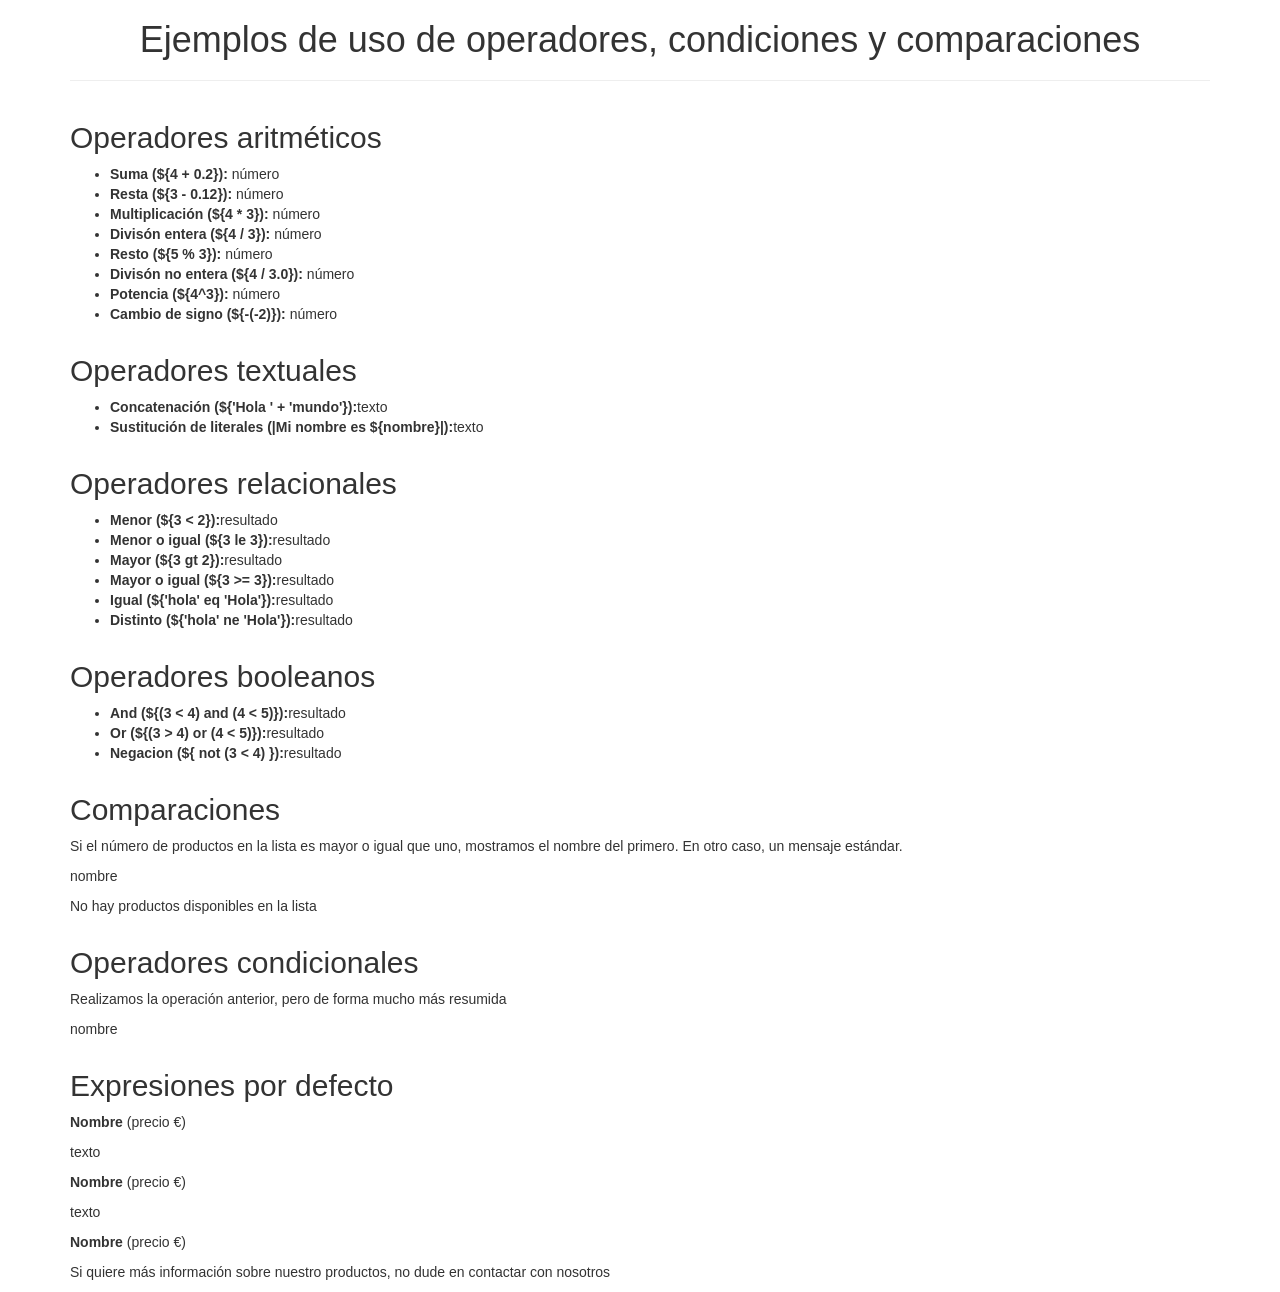
<file: E01BOperacionesYCondiciones/src/main/resources/templates/index.html>
<!DOCTYPE html>
<html lang="es" xmlns:th="http://www.thymeleaf.org">
<head>
<meta charset="utf-8">
<meta http-equiv="X-UA-Compatible" content="IE=edge">
<meta name="viewport" content="width=device-width, initial-scale=1">
<!-- The above 3 meta tags *must* come first in the head; any other head content must come *after* these tags -->
<title>Bootstrap 101 Template</title>

<!-- Bootstrap -->

<!-- Para la parte de css, javascript, jquery en el proyecto lo haréis como se ha visto en clase con Rafa.
En algunos de los ejemplos míos aparece algo que no veremos este año, llamado webjars, no le echés cuenta.-->

<link
	href="https://maxcdn.bootstrapcdn.com/bootstrap/3.3.7/css/bootstrap.min.css"
	th:href="@{/webjars/bootstrap/css/bootstrap.min.css}" rel="stylesheet">
    
</head>
<body>
	<div class="container">
		<div class="row">
			<div class="col-md-12">
				<h1 class="text-center">Ejemplos de uso de operadores,
					condiciones y comparaciones</h1>
				<hr />
			</div>
		</div>
		<div class="row">
			<div class="col-md-12">
				
<!-- La mayoría de los operadores en Th funcionan igual que en Java o cualquier otro lenguaje -->

				<h2>Operadores aritméticos</h2>
				<ul>
					<li><strong>Suma (${4 + 0.2}):</strong> <span
						th:text="${4 + 0.2}">número</span></li>
					<li><strong>Resta (${3 - 0.12}):</strong> <span
						th:text="${3 - 0.12}">número</span></li>
					<li><strong>Multiplicación (${4 * 3}):</strong> <span
						th:text="${4 * 3}">número</span></li>
					<li><strong>Divisón entera (${4 / 3}):</strong> <span
						th:text="${4 / 3}">número</span></li>
					<li><strong>Resto (${5 % 3}):</strong> <span
						th:text="${5 % 3}">número</span></li>
					<li><strong>Divisón no entera (${4 / 3.0}):</strong> <span
						th:text="${4 / 3.0}">número</span></li>
					<li><strong>Potencia (${4^3}):</strong> <span th:text="${4^3}">número</span></li>
					<li><strong>Cambio de signo (${-(-2)}):</strong> <span
						th:text="${-(-2)}">número</span></li>
				</ul>
			</div>
		</div>
		<div class="row">
			<div class="col-md-12">
				<h2>Operadores textuales</h2>
				<ul>
					<li><strong>Concatenación (${'Hola ' + 'mundo'}):</strong><span
						th:text="${'Hola ' + 'mundo'}">texto</span></li>
					<li><strong>Sustitución de literales (|Mi nombre es
							${nombre}|):</strong><span th:text="|Mi nombre es ${nombre}|">texto</span></li>
				</ul>
			</div>
		</div>
		<div class="row">
			<div class="col-md-12">
				<h2>Operadores relacionales</h2>
				<ul>
					<li><strong>Menor (${3 < 2}):</strong><span th:text="${3<2}">resultado</span></li>
					<li><strong>Menor o igual (${3 le 3}):</strong><span
						th:text="${3 le 3}">resultado</span></li>
					<li><strong>Mayor (${3 gt 2}):</strong><span
						th:text="${3 gt 2}">resultado</span></li>
					<li><strong>Mayor o igual (${3 >= 3}):</strong><span
						th:text="${3 >= 3}">resultado</span></li>
					<li><strong>Igual (${'hola' eq 'Hola'}):</strong><span
						th:text="${'hola' eq 'Hola'}">resultado</span></li>
					<li><strong>Distinto (${'hola' ne 'Hola'}):</strong><span
						th:text="${'hola' ne 'Hola'}">resultado</span></li>
				</ul>
			</div>
		</div>
		<div class="row">
			<div class="col-md-12">
				<h2>Operadores booleanos</h2>
				<ul>
					<li><strong>And (${(3 < 4) and (4 < 5)}):</strong><span
						th:text="${(3 < 4) and (4 < 5)}">resultado</span></li>
					<li><strong>Or (${(3 > 4) or (4 < 5)}):</strong><span
						th:text="${(3 > 4) or (4 < 5)}">resultado</span></li>
					<li><strong>Negacion (${ not (3 < 4) }):</strong><span
						th:text="${not (3 < 4) }">resultado</span></li>
				</ul>
			</div>
		</div>
		<div class="row">
			<div class="col-md-12">
				<h2>Comparaciones</h2>
				<p>Si el número de productos en la lista es mayor o igual que
					uno, mostramos el nombre del primero. En otro caso, un mensaje
					estándar.</p>
	
<!-- Condicional: La estructura es parecida Java, para la negación se usa not y en este caso, 
pasamos la lista (este nombre debe ser el que hemos dado a la lista en el addAttribute 
del controller) al método isEmpty, 
si no está vacía, entra dentro del if y hacemos todo lo que haya dentro del div en el 
que está el if. 
Se puede usar también el operador (este no lo hemos visto en java, unless). 
Ojo, si te fijas en la condición del unless es la misma que la del if
aunque sea para "en otro caso", es decir, cuando la lista esté vacía-->

				<div th:if="${not #lists.isEmpty(lista)}">
					<p th:text="|Nombre del producto: ${lista[0].nombre}|">nombre</p>
				</div>
				<div th:unless="${not #lists.isEmpty(lista)}">
					<p>No hay productos disponibles en la lista</p>
				</div>
			</div>
		</div>
		

		<div class="row">
			<div class="col-md-12">
				<h2>Operadores condicionales</h2>
				<p>Realizamos la operación anterior, pero de forma mucho más resumida</p>
<!-- Usando el operador Elvis "?" Apartado 4.12 tutorial 1 de th-->
				<p th:text="${not #lists.isEmpty(lista)} ? |Nombre del producto: ${lista[0].nombre}| : 'No hay productos disponibles en la lista'">nombre</p>
			</div>
		</div>
		<div class="row">
			<div class="col-md-12">
				<h2>Expresiones por defecto</h2>
				<div th:object="${producto}">
					<p><strong th:text="*{nombre}">Nombre</strong> (<span th:text="*{precio}">precio</span> €)</p>
					<p th:text="*{descripcion}?: 'Si quiere más información sobre nuestro productos, no dude en contactar con nosotros'">texto</p>
				</div>
				<div th:object="${producto2}">
					<p><strong th:text="*{nombre}">Nombre</strong> (<span th:text="*{precio}">precio</span> €)</p>
					<p th:text="*{descripcion}?: 'Si quiere más información sobre nuestro productos, no dude en contactar con nosotros'">texto</p>
				</div>
				<div th:object="${producto2}">
					<p><strong th:text="*{nombre}">Nombre</strong> (<span th:text="*{precio}">precio</span> €)</p>
					<p th:text="*{descripcion}?: _">Si quiere más información sobre nuestro productos, no dude en contactar con nosotros</p>
				</div>
			</div>
		</div>
	</div>

	<!-- jQuery (necessary for Bootstrap's JavaScript plugins) -->
	<script src="https://code.jquery.com/jquery-3.3.1.min.js"
		th:src="@{/webjars/jquery/jquery.min.js}"></script>
	<!-- Include all compiled plugins (below), or include individual files as needed -->
	<script
		src="https://maxcdn.bootstrapcdn.com/bootstrap/3.3.7/js/bootstrap.min.js"
		th:src="@{/webjars/bootstrap/js/bootstrap.min.js}"></script>
</body>
</html>
</file>
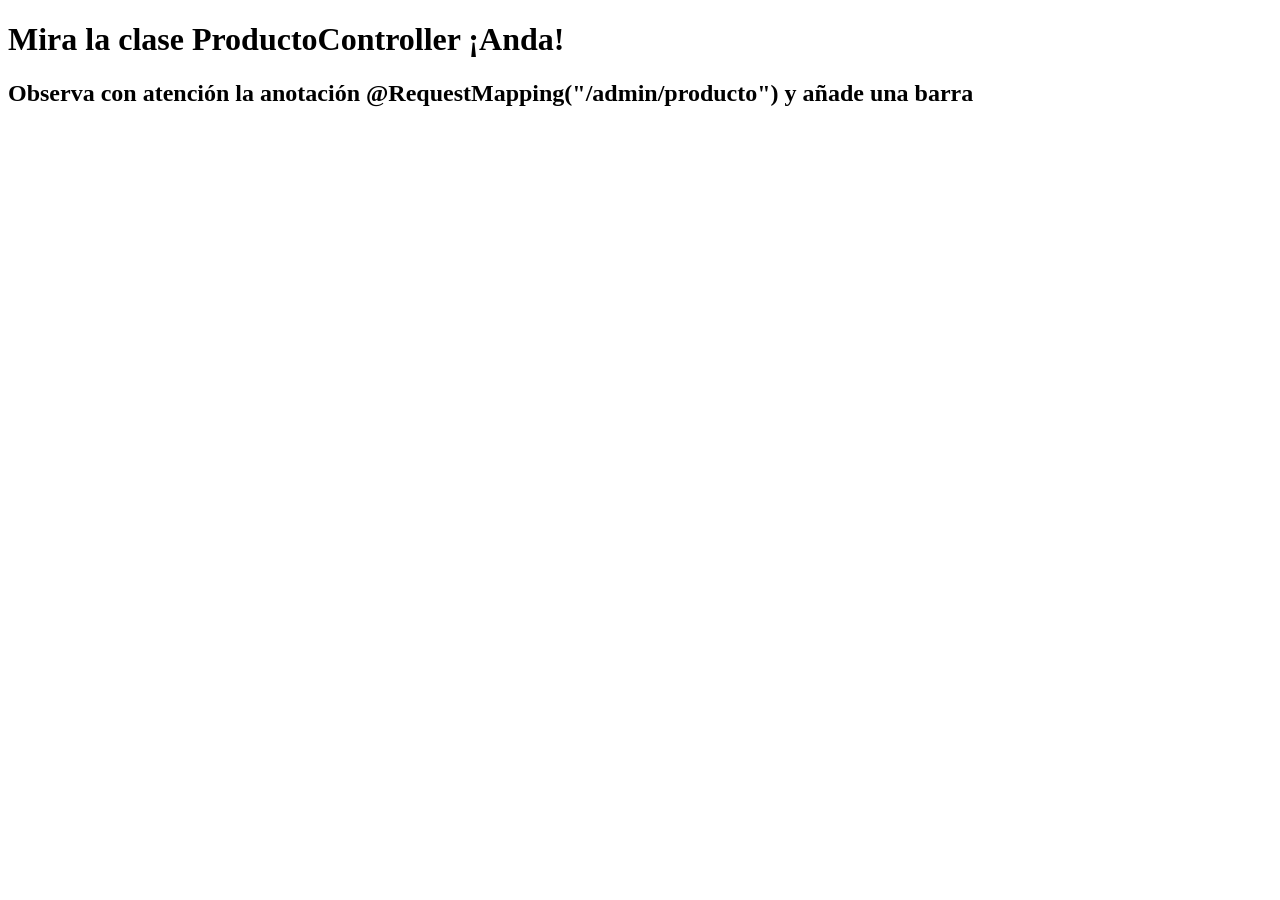
<file: 04EThListadosBasicos/04EThListadosBasicos/src/main/resources/templates/index.html>
<!DOCTYPE html>
<html>
<head>
<meta charset="UTF-8">
<title>Insert title here</title>
</head>
<body>
	<h1>Mira la clase ProductoController ¡Anda!</h1>
	<h2>Observa con atención la anotación @RequestMapping("/admin/producto") y añade una barra</h2>
</body>
</html>
</file>
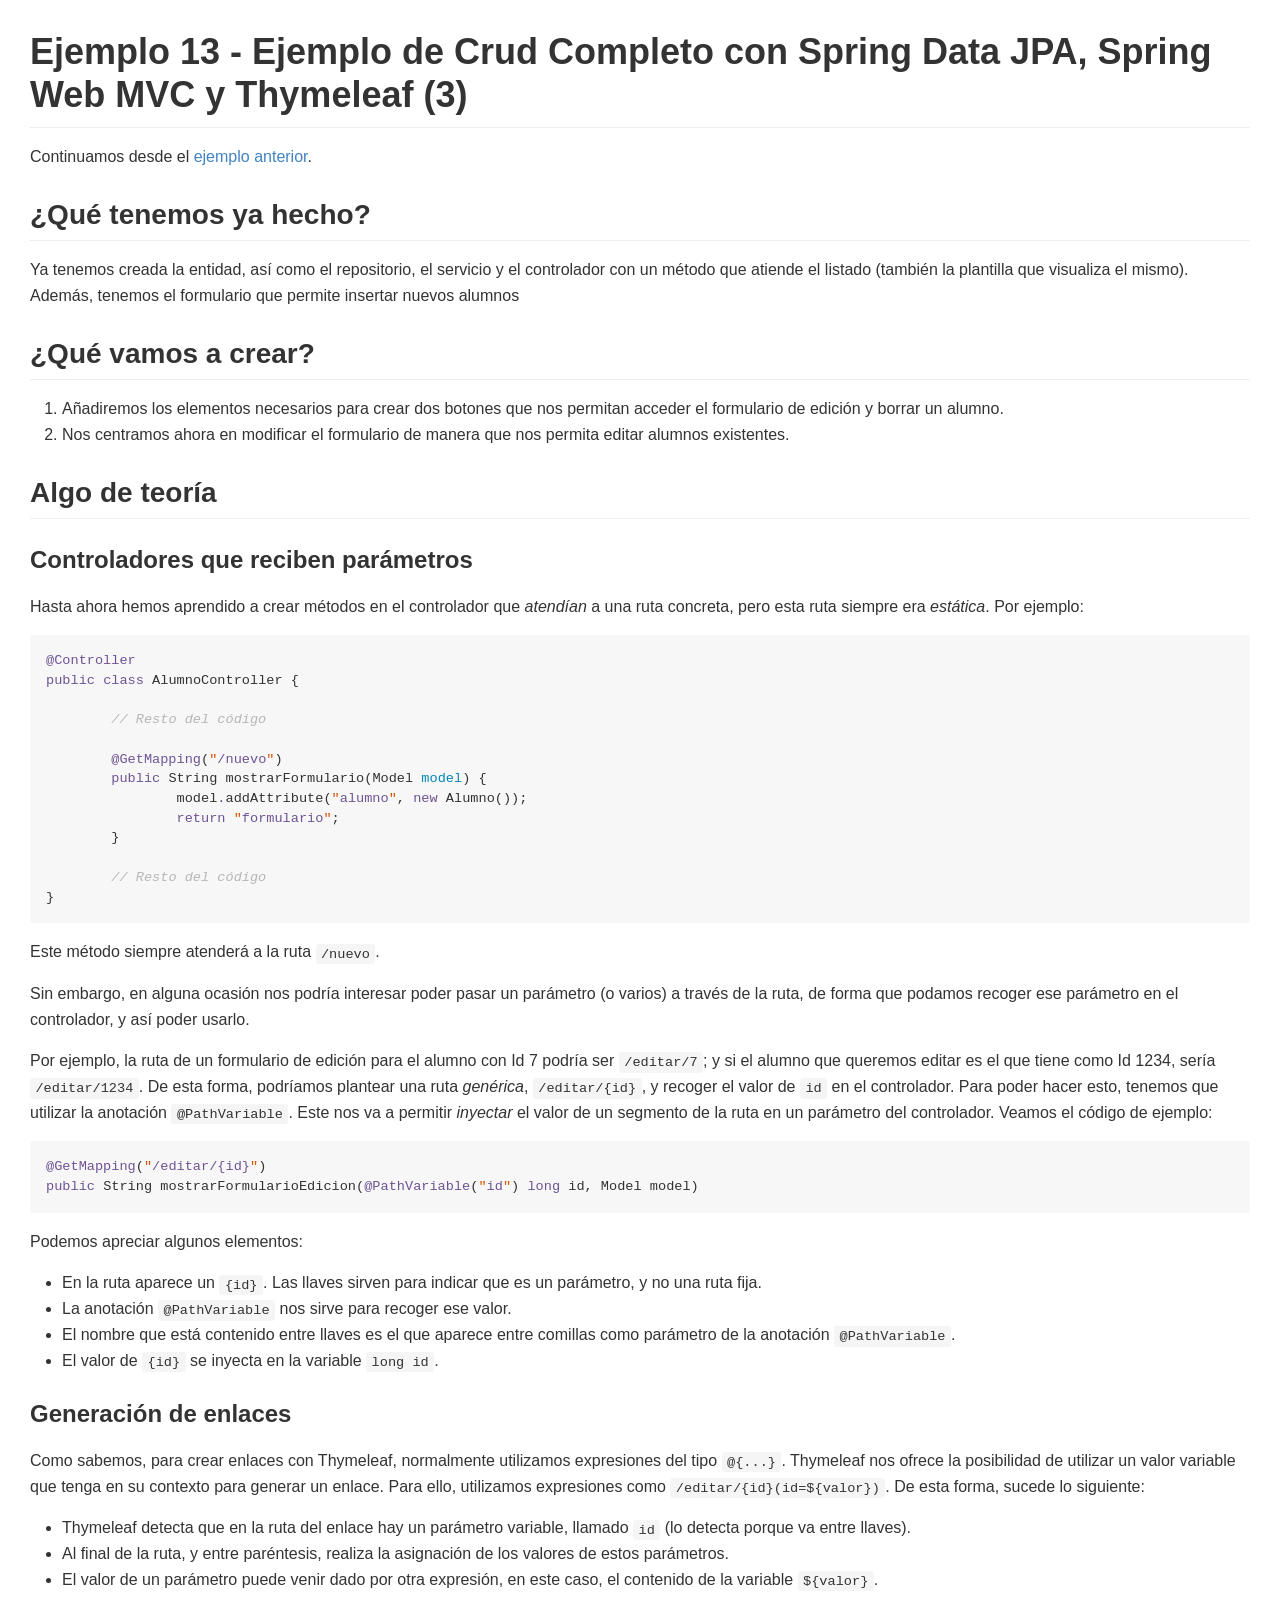
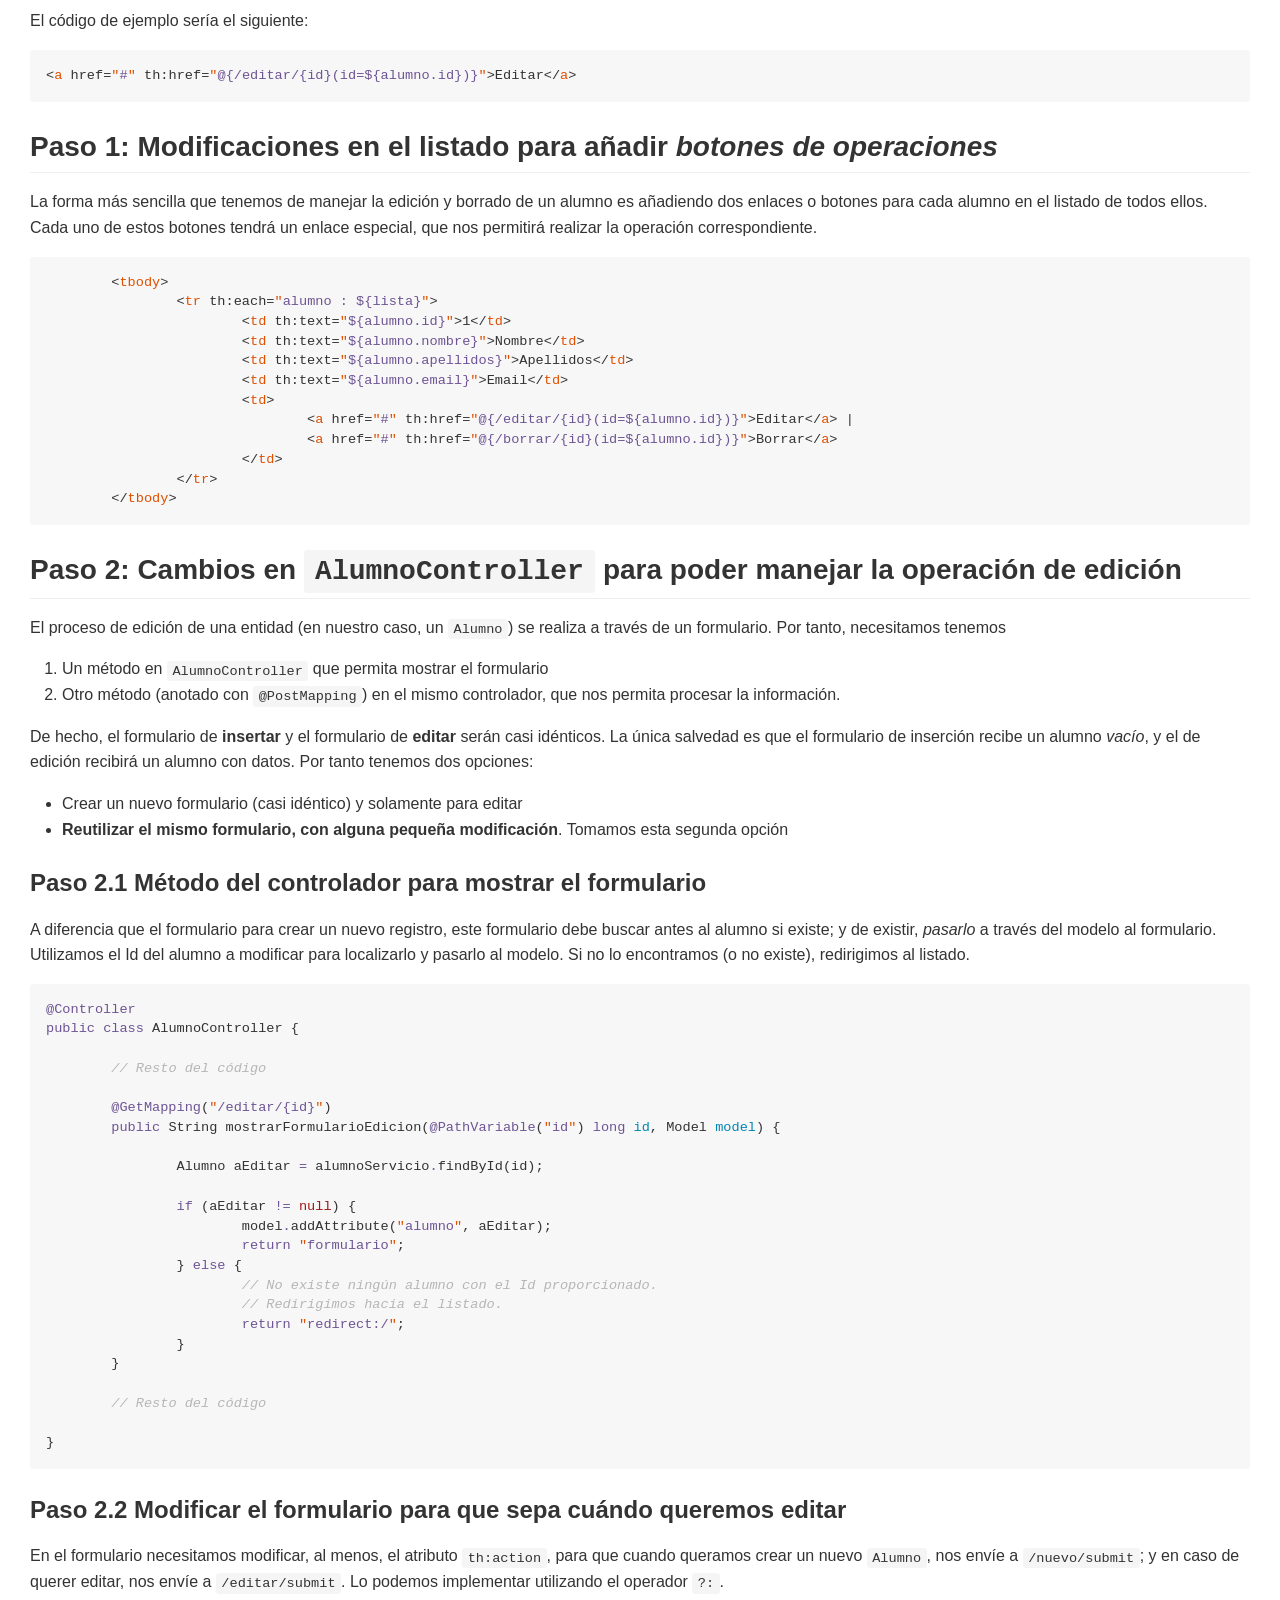
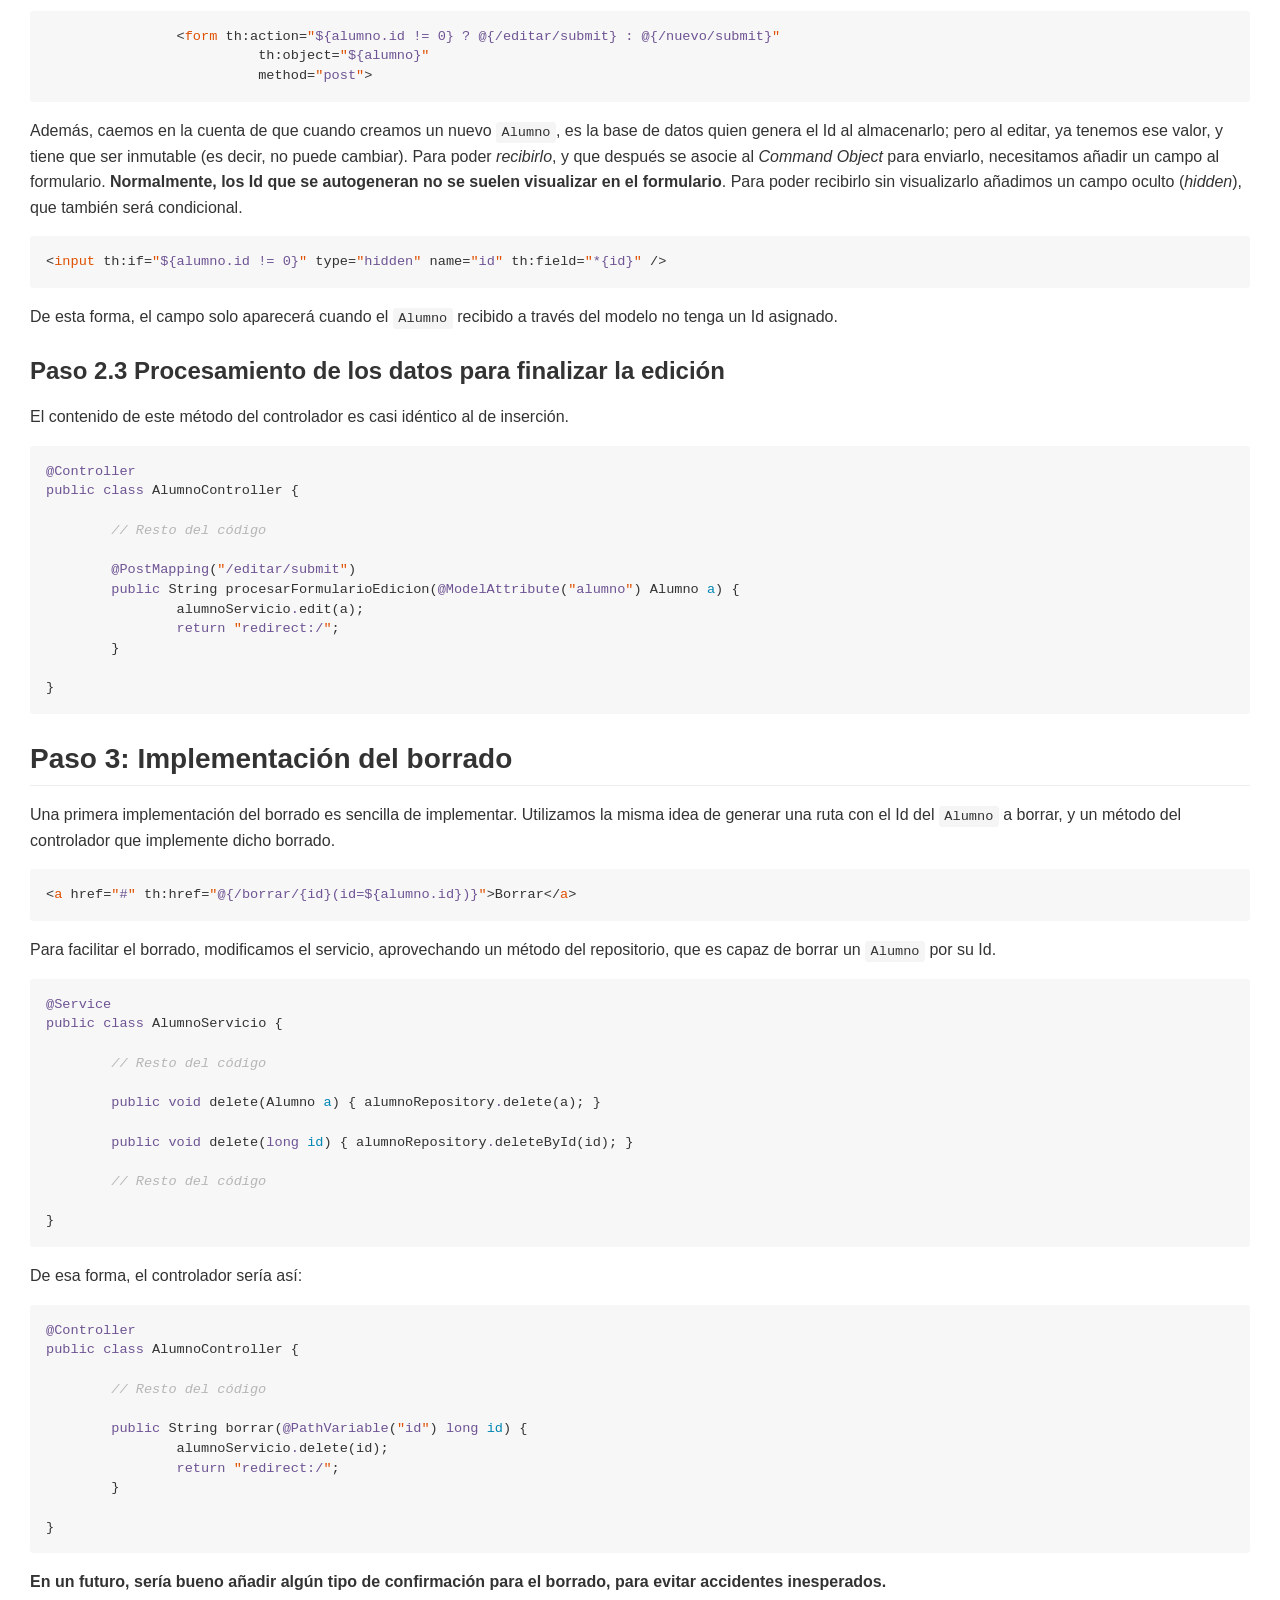
<file: E07PrimerCRUDCompleto/E07PrimerCRUDCompleto/.README.md.html>
<!DOCTYPE html PUBLIC "-//W3C//DTD HTML 4.01 Strict//EN" "http://www.w3.org/TR/html4/strict.dtd">
<html>
<head>
<meta http-equiv="Content-Type" content="text/html; charset=UTF-8">
<title>/home/luismi/Documentos/repos/bbdd-2019/13_CrudCompletoUnaEntidad3/.README.md.html</title>


<style type="text/css">
body {
	color: #333;
	font: 13px/1.4 "Helvetica Neue", Helvetica, "Segoe UI", Arial, freesans, sans-serif;
	padding: 0;
	margin: 0;
}

a {
	background: transparent;
	color: #4183c4;
	text-decoration: none;
}

a:active,
a:hover {
	outline: 0 none;
	text-decoration: underline;
}

abbr[title] {
	border-bottom: 1px dotted;
}

b,
strong {
	font-weight: bold;
}

dfn {
	font-style: italic;
}
h1 {
	font-size: 2em;
	margin: 0.67em 0;
}
mark {
	background: #ff0;
	color: #000;
}
small {
	font-size: 80%;
}
sub, sup {
	font-size: 75%;
	line-height: 0;
	position: relative;
	vertical-align: baseline;
}
sup {
	top: -0.5em;
}
sub {
	bottom: -0.25em;
}
img {
	border: 0 none;
}
svg:not(:root) {
	overflow: hidden;
}
figure {
	margin: 1em 40px;
}
hr {
	box-sizing: content-box;
	height: 0;
}

code,
kbd,
pre,
samp {
	font-family: monospace,monospace;
	font-size: 1em;
}

pre {
	overflow: auto;
	font: 12px Consolas,"Liberation Mono",Menlo,Courier,monospace;
	margin-bottom: 0;
	margin-top: 0;
}

.markdown-body {
	padding: 30px;
	font-size: 16px;
	line-height: 1.6;
	word-wrap: break-word;
}

.markdown-body>*:first-child {
	margin-top: 0 !important;
}

.markdown-body>*:last-child {
	margin-bottom: 0 !important;
}

.markdown-body .absent {
	color: #c00;
}

.markdown-body .anchor {
	position: absolute;
	top: 0;
	bottom: 0;
	left: 0;
	display: block;
	padding-right: 6px;
	padding-left: 30px;
	margin-left: -30px;
}

.markdown-body .anchor:focus {
	outline: none;
}

.markdown-body h1,
.markdown-body h2,
.markdown-body h3,
.markdown-body h4,
.markdown-body h5,
.markdown-body h6 {
	position: relative;
	margin-top: 1em;
	margin-bottom: 16px;
	font-weight: bold;
	line-height: 1.4;
}

.markdown-body h1 .octicon-link,
.markdown-body h2 .octicon-link,
.markdown-body h3 .octicon-link,
.markdown-body h4 .octicon-link,
.markdown-body h5 .octicon-link,
.markdown-body h6 .octicon-link {
	display: none;
	color: #000;
	vertical-align: middle;
}

.markdown-body h1:hover .anchor,
.markdown-body h2:hover .anchor,
.markdown-body h3:hover .anchor,
.markdown-body h4:hover .anchor,
.markdown-body h5:hover .anchor,
.markdown-body h6:hover .anchor {
	padding-left: 8px;
	margin-left: -30px;
	line-height: 1;
	text-decoration: none;
}

.markdown-body h1:hover .anchor .octicon-link,
.markdown-body h2:hover .anchor .octicon-link,
.markdown-body h3:hover .anchor .octicon-link,
.markdown-body h4:hover .anchor .octicon-link,
.markdown-body h5:hover .anchor .octicon-link,
.markdown-body h6:hover .anchor .octicon-link {
	display: inline-block;
}

.markdown-body h1 tt,
.markdown-body h1 code,
.markdown-body h2 tt,
.markdown-body h2 code,
.markdown-body h3 tt,
.markdown-body h3 code,
.markdown-body h4 tt,
.markdown-body h4 code,
.markdown-body h5 tt,
.markdown-body h5 code,
.markdown-body h6 tt,
.markdown-body h6 code {
	font-size: inherit;
}

.markdown-body h1 {
	padding-bottom: 0.3em;
	font-size: 2.25em;
	line-height: 1.2;
	border-bottom: 1px solid #eee;
}

.markdown-body h2 {
	padding-bottom: 0.3em;
	font-size: 1.75em;
	line-height: 1.225;
	border-bottom: 1px solid #eee;
}

.markdown-body h3 {
	font-size: 1.5em;
	line-height: 1.43;
}

.markdown-body h4 {
	font-size: 1.25em;
}

.markdown-body h5 {
	font-size: 1em;
}

.markdown-body h6 {
	font-size: 1em;
	color: #777;
}

.markdown-body p,.markdown-body blockquote,
.markdown-body ul,.markdown-body ol,
.markdown-body dl,.markdown-body table,
.markdown-body pre {
	margin-top: 0;
	margin-bottom: 16px;
}

.markdown-body hr {
	height: 4px;
	padding: 0;
	margin: 16px 0;
	background-color: #e7e7e7;
	border: 0 none;
}

.markdown-body ul,
.markdown-body ol {
	padding-left: 2em;
}

.markdown-body ul.no-list,
.markdown-body ol.no-list {
	padding: 0;
	list-style-type: none;
}

.markdown-body ul ul,
.markdown-body ul ol,
.markdown-body ol ol,
.markdown-body ol ul {
	margin-top: 0;
	margin-bottom: 0;
}

.markdown-body li>p {
	margin-top: 16px;
}

.markdown-body dl {
	padding: 0;
}

.markdown-body dl dt {
	padding: 0;
	margin-top: 16px;
	font-size: 1em;
	font-style: italic;
	font-weight: bold;
}

.markdown-body dl dd {
	padding: 0 16px;
	margin-bottom: 16px;
}

.markdown-body blockquote {
	padding: 0 15px;
	color: #777;
	border-left: 4px solid #ddd;
}

.markdown-body blockquote>:first-child {
	margin-top: 0;
}

.markdown-body blockquote>:last-child {
	margin-bottom: 0;
}

.markdown-body table {
	display: block;
	width: 100%;
	overflow: auto;
	word-break: normal;
	word-break: keep-all;
}

.markdown-body table th {
	font-weight: bold;
}

.markdown-body table th,
.markdown-body table td {
	padding: 6px 13px;
	border: 1px solid #ddd;
}

.markdown-body table tr {
	background-color: #fff;
	border-top: 1px solid #ccc;
}

.markdown-body table tr:nth-child(2n) {
	background-color: #f8f8f8;
}

.markdown-body img {
	max-width: 100%;
	-moz-box-sizing: border-box;
	box-sizing: border-box;
}

.markdown-body span.frame {
	display: block;
	overflow: hidden;
}

.markdown-body span.frame>span {
	display: block;
	float: left;
	width: auto;
	padding: 7px;
	margin: 13px 0 0;
	overflow: hidden;
	border: 1px solid #ddd;
}

.markdown-body span.frame span img {
	display: block;
	float: left;
}

.markdown-body span.frame span span {
	display: block;
	padding: 5px 0 0;
	clear: both;
	color: #333;
}

.markdown-body span.align-center {
	display: block;
	overflow: hidden;
	clear: both;
}

.markdown-body span.align-center>span {
	display: block;
	margin: 13px auto 0;
	overflow: hidden;
	text-align: center;
}

.markdown-body span.align-center span img {
	margin: 0 auto;
	text-align: center;
}

.markdown-body span.align-right {
	display: block;
	overflow: hidden;
	clear: both;
}

.markdown-body span.align-right>span {
	display: block;
	margin: 13px 0 0;
	overflow: hidden;
	text-align: right;
}

.markdown-body span.align-right span img {
	margin: 0;
	text-align: right;
}

.markdown-body span.float-left {
	display: block;
	float: left;
	margin-right: 13px;
	overflow: hidden;
}

.markdown-body span.float-left span {
	margin: 13px 0 0;
}

.markdown-body span.float-right {
	display: block;
	float: right;
	margin-left: 13px;
	overflow: hidden;
}

.markdown-body span.float-right>span {
	display: block;
	margin: 13px auto 0;
	overflow: hidden;
	text-align: right;
}

.markdown-body code,.markdown-body tt {
	padding: 0;
	padding-top: 0.2em;
	padding-bottom: 0.2em;
	margin: 0;
	font-size: 85%;
	background-color: rgba(0,0,0,0.04);
	border-radius: 3px;
}

.markdown-body code:before,
.markdown-body code:after,
.markdown-body tt:before,
.markdown-body tt:after {
	letter-spacing: -0.2em;
	content: "\00a0";
}

.markdown-body code br,
.markdown-body tt br {
	display: none;
}

.markdown-body del code {
	text-decoration: inherit;
}

.markdown-body pre>code {
	padding: 0;
	margin: 0;
	font-size: 100%;
	word-break: normal;
	white-space: pre;
	background: transparent;
	border: 0;
}

.markdown-body .highlight {
	margin-bottom: 16px;
}

.markdown-body .highlight pre,
.markdown-body pre {
	padding: 16px;
	overflow: auto;
	font-size: 85%;
	line-height: 1.45;
	background-color: #f7f7f7;
	border-radius: 3px;
}

.markdown-body .highlight pre {
	margin-bottom: 0;
	word-break: normal;
}

.markdown-body pre {
	word-wrap: normal;
}

.markdown-body pre code,
.markdown-body pre tt {
	display: inline;
	max-width: initial;
	padding: 0;
	margin: 0;
	overflow: initial;
	line-height: inherit;
	word-wrap: normal;
	background-color: transparent;
	border: 0;
}

.markdown-body pre code:before,
.markdown-body pre code:after,
.markdown-body pre tt:before,
.markdown-body pre tt:after {
	content: normal;
}

.highlight .pl-coc,
.highlight .pl-entl,
.highlight .pl-entm,
.highlight .pl-eoa,
.highlight .pl-mai .pl-sf,
.highlight .pl-mm,
.highlight .pl-pdv,
.highlight .pl-sc,
.highlight .pl-som,
.highlight .pl-sr,
.highlight .pl-v,
.highlight .pl-vpf {
	color: #0086b3;
}
.highlight .pl-eoac,
.highlight .pl-mdht,
.highlight .pl-mi1,
.highlight .pl-mri,
.highlight .pl-va,
.highlight .pl-vpu {
	color: #008080;
}
.highlight .pl-c,
.highlight .pl-pdc {
	color: #b4b7b4;
	font-style: italic;
}
.highlight .pl-k,
.highlight .pl-ko,
.highlight .pl-kolp,
.highlight .pl-mc,
.highlight .pl-mr,
.highlight .pl-ms,
.highlight .pl-s,
.highlight .pl-sok,
.highlight .pl-st {
	color: #6e5494;
}
.highlight .pl-ef,
.highlight .pl-enf,
.highlight .pl-enm,
.highlight .pl-entc,
.highlight .pl-eoi,
.highlight .pl-sf,
.highlight .pl-smc {
	color: #d12089;
}
.highlight .pl-ens,
.highlight .pl-eoai,
.highlight .pl-kos,
.highlight .pl-mh .pl-pdh,
.highlight .pl-mp,
.highlight .pl-pde,
.highlight .pl-stp {
	color: #458;
}
.highlight .pl-enti {
	color: #d12089;
	font-weight: bold;
}
.highlight .pl-cce,
.highlight .pl-enc,
.highlight .pl-kou,
.highlight .pl-mq {
	color: #f93;
}
.highlight .pl-mp1 .pl-sf {
	color: #458;
	font-weight: bold;
}
.highlight .pl-cos,
.highlight .pl-ent,
.highlight .pl-md,
.highlight .pl-mdhf,
.highlight .pl-ml,
.highlight .pl-pdc1,
.highlight .pl-pds,
.highlight .pl-s1,
.highlight .pl-scp,
.highlight .pl-sol {
	color: #df5000;
}
.highlight .pl-c1,
.highlight .pl-cn,
.highlight .pl-pse,
.highlight .pl-pse .pl-s2,
.highlight .pl-vi {
	color: #a31515;
}
.highlight .pl-mb,
.highlight .pl-pdb {
	color: #df5000;
	font-weight: bold;
}
.highlight .pl-mi,
.highlight .pl-pdi {
	color: #6e5494;
	font-style: italic;
}
.highlight .pl-ms1 {
	background-color: #f5f5f5;
}
.highlight .pl-mdh,
.highlight .pl-mdi {
	font-weight: bold;
}
.highlight .pl-mdr {
	color: #0086b3;
	font-weight: bold;
}
.highlight .pl-s2 {
	color: #333;
}
.highlight .pl-ii {
	background-color: #df5000;
	color: #fff;
}
.highlight .pl-ib {
	background-color: #f93;
}
.highlight .pl-id {
	background-color: #a31515;
	color: #fff;
}
.highlight .pl-iu {
	background-color: #b4b7b4;
}
.highlight .pl-mo {
	color: #969896;
}

</style>


<script type="text/javascript">

function getDocumentScrollTop() 
{
   var res = document.body.scrollTop || document.documentElement.scrollTop || window.pageYOffset || 0;
   // alert(res);
   return res;
}

function setDocumentScrollTop(ypos) 
{
	window.scrollTo(0, ypos);
}

</script>


</head>
<body class="markdown-body">
<h1> <a id="ejemplo-13---ejemplo-de-crud-completo-con-spring-data-jpa-spring-web-mvc-y-thymeleaf-3" class="anchor" href="#ejemplo-13---ejemplo-de-crud-completo-con-spring-data-jpa-spring-web-mvc-y-thymeleaf-3" aria-hidden="true"><span aria-hidden="true" class="octicon octicon-link"></span></a>Ejemplo 13 - Ejemplo de Crud Completo con Spring Data JPA, Spring Web MVC y Thymeleaf (3)</h1> 
<p>Continuamos desde el <a href="https://github.com/lmlopezmagana/bbdd-2019/tree/master/12_CrudCompletoUnaEntidad2">ejemplo anterior</a>.</p> 
<h2> <a id="qu&eacute;-tenemos-ya-hecho" class="anchor" href="#qu%C3%A9-tenemos-ya-hecho" aria-hidden="true"><span aria-hidden="true" class="octicon octicon-link"></span></a>&iquest;Qu&eacute; tenemos ya hecho?</h2> 
<p>Ya tenemos creada la entidad, as&iacute; como el repositorio, el servicio y el controlador con un m&eacute;todo que atiende el listado (tambi&eacute;n la plantilla que visualiza el mismo). Adem&aacute;s, tenemos el formulario que permite insertar nuevos alumnos</p> 
<h2> <a id="qu&eacute;-vamos-a-crear" class="anchor" href="#qu%C3%A9-vamos-a-crear" aria-hidden="true"><span aria-hidden="true" class="octicon octicon-link"></span></a>&iquest;Qu&eacute; vamos a crear?</h2> 
<ol> 
 <li>A&ntilde;adiremos los elementos necesarios para crear dos botones que nos permitan acceder el formulario de edici&oacute;n y borrar un alumno.</li> 
 <li>Nos centramos ahora en modificar el formulario de manera que nos permita editar alumnos existentes.</li> 
</ol> 
<h2> <a id="algo-de-teor&iacute;a" class="anchor" href="#algo-de-teor%C3%ADa" aria-hidden="true"><span aria-hidden="true" class="octicon octicon-link"></span></a>Algo de teor&iacute;a</h2> 
<h3> <a id="controladores-que-reciben-par&aacute;metros" class="anchor" href="#controladores-que-reciben-par%C3%A1metros" aria-hidden="true"><span aria-hidden="true" class="octicon octicon-link"></span></a>Controladores que reciben par&aacute;metros</h3> 
<p>Hasta ahora hemos aprendido a crear m&eacute;todos en el controlador que <em>atend&iacute;an</em> a una ruta concreta, pero esta ruta siempre era <em>est&aacute;tica</em>. Por ejemplo:</p> 
<div class="highlight highlight-source-java">
 <pre><span class="pl-k">@Controller</span>
<span class="pl-k">public</span> <span class="pl-k">class</span> <span class="pl-en">AlumnoController</span> {
	
	<span class="pl-c"><span class="pl-c">//</span> Resto del c&oacute;digo</span>
	
	<span class="pl-k">@GetMapping</span>(<span class="pl-s"><span class="pl-pds">&quot;</span>/nuevo<span class="pl-pds">&quot;</span></span>)
	<span class="pl-k">public</span> <span class="pl-smi">String</span> <span class="pl-en">mostrarFormulario</span>(<span class="pl-smi">Model</span> <span class="pl-v">model</span>) {
		model<span class="pl-k">.</span>addAttribute(<span class="pl-s"><span class="pl-pds">&quot;</span>alumno<span class="pl-pds">&quot;</span></span>, <span class="pl-k">new</span> <span class="pl-smi">Alumno</span>());
		<span class="pl-k">return</span> <span class="pl-s"><span class="pl-pds">&quot;</span>formulario<span class="pl-pds">&quot;</span></span>;
	}
	
	<span class="pl-c"><span class="pl-c">//</span> Resto del c&oacute;digo</span>
}
</pre>
</div> 
<p>Este m&eacute;todo siempre atender&aacute; a la ruta <code>/nuevo</code>.</p> 
<p>Sin embargo, en alguna ocasi&oacute;n nos podr&iacute;a interesar poder pasar un par&aacute;metro (o varios) a trav&eacute;s de la ruta, de forma que podamos recoger ese par&aacute;metro en el controlador, y as&iacute; poder usarlo.</p> 
<p>Por ejemplo, la ruta de un formulario de edici&oacute;n para el alumno con Id 7 podr&iacute;a ser <code>/editar/7</code>; y si el alumno que queremos editar es el que tiene como Id 1234, ser&iacute;a <code>/editar/1234</code>. De esta forma, podr&iacute;amos plantear una ruta <em>gen&eacute;rica</em>, <code>/editar/{id}</code>, y recoger el valor de <code>id</code> en el controlador. Para poder hacer esto, tenemos que utilizar la anotaci&oacute;n <code>@PathVariable</code>. Este nos va a permitir <em>inyectar</em> el valor de un segmento de la ruta en un par&aacute;metro del controlador. Veamos el c&oacute;digo de ejemplo:</p> 
<div class="highlight highlight-source-java">
 <pre><span class="pl-k">@GetMapping</span>(<span class="pl-s"><span class="pl-pds">&quot;</span>/editar/{id}<span class="pl-pds">&quot;</span></span>)
<span class="pl-k">public</span> <span class="pl-smi">String</span> mostrarFormularioEdicion(<span class="pl-k">@PathVariable</span>(<span class="pl-s"><span class="pl-pds">&quot;</span>id<span class="pl-pds">&quot;</span></span>) <span class="pl-k">long</span> id, <span class="pl-smi">Model</span> model)</pre>
</div> 
<p>Podemos apreciar algunos elementos:</p> 
<ul> 
 <li>En la ruta aparece un <code>{id}</code>. Las llaves sirven para indicar que es un par&aacute;metro, y no una ruta fija.</li> 
 <li>La anotaci&oacute;n <code>@PathVariable</code> nos sirve para recoger ese valor.</li> 
 <li>El nombre que est&aacute; contenido entre llaves es el que aparece entre comillas como par&aacute;metro de la anotaci&oacute;n <code>@PathVariable</code>.</li> 
 <li>El valor de <code>{id}</code> se inyecta en la variable <code>long id</code>.</li> 
</ul> 
<h3> <a id="generaci&oacute;n-de-enlaces" class="anchor" href="#generaci%C3%B3n-de-enlaces" aria-hidden="true"><span aria-hidden="true" class="octicon octicon-link"></span></a>Generaci&oacute;n de enlaces</h3> 
<p>Como sabemos, para crear enlaces con Thymeleaf, normalmente utilizamos expresiones del tipo <code>@{...}</code>. Thymeleaf nos ofrece la posibilidad de utilizar un valor variable que tenga en su contexto para generar un enlace. Para ello, utilizamos expresiones como <code>/editar/{id}(id=${valor})</code>. De esta forma, sucede lo siguiente:</p> 
<ul> 
 <li>Thymeleaf detecta que en la ruta del enlace hay un par&aacute;metro variable, llamado <code>id</code> (lo detecta porque va entre llaves).</li> 
 <li>Al final de la ruta, y entre par&eacute;ntesis, realiza la asignaci&oacute;n de los valores de estos par&aacute;metros.</li> 
 <li>El valor de un par&aacute;metro puede venir dado por otra expresi&oacute;n, en este caso, el contenido de la variable <code>${valor}</code>.</li> 
</ul> 
<p>El c&oacute;digo de ejemplo ser&iacute;a el siguiente:</p> 
<div class="highlight highlight-text-html-basic">
 <pre>&lt;<span class="pl-ent">a</span> <span class="pl-e">href</span>=<span class="pl-s"><span class="pl-pds">&quot;</span>#<span class="pl-pds">&quot;</span></span> <span class="pl-e">th:href</span>=<span class="pl-s"><span class="pl-pds">&quot;</span>@{/editar/{id}(id=${alumno.id})}<span class="pl-pds">&quot;</span></span>&gt;Editar&lt;/<span class="pl-ent">a</span>&gt;</pre>
</div> 
<h2> <a id="paso-1-modificaciones-en-el-listado-para-a&ntilde;adir-botones-de-operaciones" class="anchor" href="#paso-1-modificaciones-en-el-listado-para-a%C3%B1adir-botones-de-operaciones" aria-hidden="true"><span aria-hidden="true" class="octicon octicon-link"></span></a>Paso 1: Modificaciones en el listado para a&ntilde;adir <em>botones de operaciones</em> </h2> 
<p>La forma m&aacute;s sencilla que tenemos de manejar la edici&oacute;n y borrado de un alumno es a&ntilde;adiendo dos enlaces o botones para cada alumno en el listado de todos ellos. Cada uno de estos botones tendr&aacute; un enlace especial, que nos permitir&aacute; realizar la operaci&oacute;n correspondiente.</p> 
<div class="highlight highlight-text-html-basic">
 <pre>	&lt;<span class="pl-ent">tbody</span>&gt;
		&lt;<span class="pl-ent">tr</span> <span class="pl-e">th:each</span>=<span class="pl-s"><span class="pl-pds">&quot;</span>alumno : ${lista}<span class="pl-pds">&quot;</span></span>&gt;
			&lt;<span class="pl-ent">td</span> <span class="pl-e">th:text</span>=<span class="pl-s"><span class="pl-pds">&quot;</span>${alumno.id}<span class="pl-pds">&quot;</span></span>&gt;1&lt;/<span class="pl-ent">td</span>&gt;
			&lt;<span class="pl-ent">td</span> <span class="pl-e">th:text</span>=<span class="pl-s"><span class="pl-pds">&quot;</span>${alumno.nombre}<span class="pl-pds">&quot;</span></span>&gt;Nombre&lt;/<span class="pl-ent">td</span>&gt;
			&lt;<span class="pl-ent">td</span> <span class="pl-e">th:text</span>=<span class="pl-s"><span class="pl-pds">&quot;</span>${alumno.apellidos}<span class="pl-pds">&quot;</span></span>&gt;Apellidos&lt;/<span class="pl-ent">td</span>&gt;
			&lt;<span class="pl-ent">td</span> <span class="pl-e">th:text</span>=<span class="pl-s"><span class="pl-pds">&quot;</span>${alumno.email}<span class="pl-pds">&quot;</span></span>&gt;Email&lt;/<span class="pl-ent">td</span>&gt;
			&lt;<span class="pl-ent">td</span>&gt;
				&lt;<span class="pl-ent">a</span> <span class="pl-e">href</span>=<span class="pl-s"><span class="pl-pds">&quot;</span>#<span class="pl-pds">&quot;</span></span> <span class="pl-e">th:href</span>=<span class="pl-s"><span class="pl-pds">&quot;</span>@{/editar/{id}(id=${alumno.id})}<span class="pl-pds">&quot;</span></span>&gt;Editar&lt;/<span class="pl-ent">a</span>&gt; | 
				&lt;<span class="pl-ent">a</span> <span class="pl-e">href</span>=<span class="pl-s"><span class="pl-pds">&quot;</span>#<span class="pl-pds">&quot;</span></span> <span class="pl-e">th:href</span>=<span class="pl-s"><span class="pl-pds">&quot;</span>@{/borrar/{id}(id=${alumno.id})}<span class="pl-pds">&quot;</span></span>&gt;Borrar&lt;/<span class="pl-ent">a</span>&gt;
			&lt;/<span class="pl-ent">td</span>&gt;
		&lt;/<span class="pl-ent">tr</span>&gt;
	&lt;/<span class="pl-ent">tbody</span>&gt;</pre>
</div> 
<h2> <a id="paso-2-cambios-en-alumnocontroller-para-poder-manejar-la-operaci&oacute;n-de-edici&oacute;n" class="anchor" href="#paso-2-cambios-en-alumnocontroller-para-poder-manejar-la-operaci%C3%B3n-de-edici%C3%B3n" aria-hidden="true"><span aria-hidden="true" class="octicon octicon-link"></span></a>Paso 2: Cambios en <code>AlumnoController</code> para poder manejar la operaci&oacute;n de edici&oacute;n</h2> 
<p>El proceso de edici&oacute;n de una entidad (en nuestro caso, un <code>Alumno</code>) se realiza a trav&eacute;s de un formulario. Por tanto, necesitamos tenemos</p> 
<ol> 
 <li>Un m&eacute;todo en <code>AlumnoController</code> que permita mostrar el formulario</li> 
 <li>Otro m&eacute;todo (anotado con <code>@PostMapping</code>) en el mismo controlador, que nos permita procesar la informaci&oacute;n.</li> 
</ol> 
<p>De hecho, el formulario de <strong>insertar</strong> y el formulario de <strong>editar</strong> ser&aacute;n casi id&eacute;nticos. La &uacute;nica salvedad es que el formulario de inserci&oacute;n recibe un alumno <em>vac&iacute;o</em>, y el de edici&oacute;n recibir&aacute; un alumno con datos. Por tanto tenemos dos opciones:</p> 
<ul> 
 <li>Crear un nuevo formulario (casi id&eacute;ntico) y solamente para editar</li> 
 <li> <strong>Reutilizar el mismo formulario, con alguna peque&ntilde;a modificaci&oacute;n</strong>. Tomamos esta segunda opci&oacute;n</li> 
</ul> 
<h3> <a id="paso-21-m&eacute;todo-del-controlador-para-mostrar-el-formulario" class="anchor" href="#paso-21-m%C3%A9todo-del-controlador-para-mostrar-el-formulario" aria-hidden="true"><span aria-hidden="true" class="octicon octicon-link"></span></a>Paso 2.1 M&eacute;todo del controlador para mostrar el formulario</h3> 
<p>A diferencia que el formulario para crear un nuevo registro, este formulario debe buscar antes al alumno si existe; y de existir, <em>pasarlo</em> a trav&eacute;s del modelo al formulario. Utilizamos el Id del alumno a modificar para localizarlo y pasarlo al modelo. Si no lo encontramos (o no existe), redirigimos al listado.</p> 
<div class="highlight highlight-source-java">
 <pre><span class="pl-k">@Controller</span>
<span class="pl-k">public</span> <span class="pl-k">class</span> <span class="pl-en">AlumnoController</span> {

	<span class="pl-c"><span class="pl-c">//</span> Resto del c&oacute;digo	</span>

	<span class="pl-k">@GetMapping</span>(<span class="pl-s"><span class="pl-pds">&quot;</span>/editar/{id}<span class="pl-pds">&quot;</span></span>)
	<span class="pl-k">public</span> <span class="pl-smi">String</span> <span class="pl-en">mostrarFormularioEdicion</span>(<span class="pl-k">@PathVariable</span>(<span class="pl-s"><span class="pl-pds">&quot;</span>id<span class="pl-pds">&quot;</span></span>) <span class="pl-k">long</span> <span class="pl-v">id</span>, <span class="pl-smi">Model</span> <span class="pl-v">model</span>) {
		
		<span class="pl-smi">Alumno</span> aEditar <span class="pl-k">=</span> alumnoServicio<span class="pl-k">.</span>findById(id);
		
		<span class="pl-k">if</span> (aEditar <span class="pl-k">!=</span> <span class="pl-c1">null</span>) {
			model<span class="pl-k">.</span>addAttribute(<span class="pl-s"><span class="pl-pds">&quot;</span>alumno<span class="pl-pds">&quot;</span></span>, aEditar);
			<span class="pl-k">return</span> <span class="pl-s"><span class="pl-pds">&quot;</span>formulario<span class="pl-pds">&quot;</span></span>;
		} <span class="pl-k">else</span> {
			<span class="pl-c"><span class="pl-c">//</span> No existe ning&uacute;n alumno con el Id proporcionado.</span>
			<span class="pl-c"><span class="pl-c">//</span> Redirigimos hacia el listado.</span>
			<span class="pl-k">return</span> <span class="pl-s"><span class="pl-pds">&quot;</span>redirect:/<span class="pl-pds">&quot;</span></span>;
		}
	}
	
	<span class="pl-c"><span class="pl-c">//</span> Resto del c&oacute;digo	</span>
	
}</pre>
</div> 
<h3> <a id="paso-22-modificar-el-formulario-para-que-sepa-cu&aacute;ndo-queremos-editar" class="anchor" href="#paso-22-modificar-el-formulario-para-que-sepa-cu%C3%A1ndo-queremos-editar" aria-hidden="true"><span aria-hidden="true" class="octicon octicon-link"></span></a>Paso 2.2 Modificar el formulario para que sepa cu&aacute;ndo queremos editar</h3> 
<p>En el formulario necesitamos modificar, al menos, el atributo <code>th:action</code>, para que cuando queramos crear un nuevo <code>Alumno</code>, nos env&iacute;e a <code>/nuevo/submit</code>; y en caso de querer editar, nos env&iacute;e a <code>/editar/submit</code>. Lo podemos implementar utilizando el operador <code>?:</code>.</p> 
<div class="highlight highlight-text-html-basic">
 <pre>		&lt;<span class="pl-ent">form</span> <span class="pl-e">th:action</span>=<span class="pl-s"><span class="pl-pds">&quot;</span>${alumno.id != 0} ? @{/editar/submit} : @{/nuevo/submit}<span class="pl-pds">&quot;</span></span> 
			  <span class="pl-e">th:object</span>=<span class="pl-s"><span class="pl-pds">&quot;</span>${alumno}<span class="pl-pds">&quot;</span></span> 
			  <span class="pl-e">method</span>=<span class="pl-s"><span class="pl-pds">&quot;</span>post<span class="pl-pds">&quot;</span></span>&gt;</pre>
</div> 
<p>Adem&aacute;s, caemos en la cuenta de que cuando creamos un nuevo <code>Alumno</code>, es la base de datos quien genera el Id al almacenarlo; pero al editar, ya tenemos ese valor, y tiene que ser inmutable (es decir, no puede cambiar). Para poder <em>recibirlo</em>, y que despu&eacute;s se asocie al <em>Command Object</em> para enviarlo, necesitamos a&ntilde;adir un campo al formulario. <strong>Normalmente, los Id que se autogeneran no se suelen visualizar en el formulario</strong>. Para poder recibirlo sin visualizarlo a&ntilde;adimos un campo oculto (<em>hidden</em>), que tambi&eacute;n ser&aacute; condicional.</p> 
<div class="highlight highlight-text-html-basic">
 <pre>&lt;<span class="pl-ent">input</span> <span class="pl-e">th:if</span>=<span class="pl-s"><span class="pl-pds">&quot;</span>${alumno.id != 0}<span class="pl-pds">&quot;</span></span> <span class="pl-e">type</span>=<span class="pl-s"><span class="pl-pds">&quot;</span>hidden<span class="pl-pds">&quot;</span></span> <span class="pl-e">name</span>=<span class="pl-s"><span class="pl-pds">&quot;</span>id<span class="pl-pds">&quot;</span></span> <span class="pl-e">th:field</span>=<span class="pl-s"><span class="pl-pds">&quot;</span>*{id}<span class="pl-pds">&quot;</span></span> /&gt;</pre>
</div> 
<p>De esta forma, el campo solo aparecer&aacute; cuando el <code>Alumno</code> recibido a trav&eacute;s del modelo no tenga un Id asignado.</p> 
<h3> <a id="paso-23-procesamiento-de-los-datos-para-finalizar-la-edici&oacute;n" class="anchor" href="#paso-23-procesamiento-de-los-datos-para-finalizar-la-edici%C3%B3n" aria-hidden="true"><span aria-hidden="true" class="octicon octicon-link"></span></a>Paso 2.3 Procesamiento de los datos para finalizar la edici&oacute;n</h3> 
<p>El contenido de este m&eacute;todo del controlador es casi id&eacute;ntico al de inserci&oacute;n.</p> 
<div class="highlight highlight-source-java">
 <pre><span class="pl-k">@Controller</span>
<span class="pl-k">public</span> <span class="pl-k">class</span> <span class="pl-en">AlumnoController</span> {

	<span class="pl-c"><span class="pl-c">//</span> Resto del c&oacute;digo</span>
	
	<span class="pl-k">@PostMapping</span>(<span class="pl-s"><span class="pl-pds">&quot;</span>/editar/submit<span class="pl-pds">&quot;</span></span>)
	<span class="pl-k">public</span> <span class="pl-smi">String</span> <span class="pl-en">procesarFormularioEdicion</span>(<span class="pl-k">@ModelAttribute</span>(<span class="pl-s"><span class="pl-pds">&quot;</span>alumno<span class="pl-pds">&quot;</span></span>) <span class="pl-smi">Alumno</span> <span class="pl-v">a</span>) {
		alumnoServicio<span class="pl-k">.</span>edit(a);
		<span class="pl-k">return</span> <span class="pl-s"><span class="pl-pds">&quot;</span>redirect:/<span class="pl-pds">&quot;</span></span>;
	}

}
</pre>
</div> 
<h2> <a id="paso-3-implementaci&oacute;n-del-borrado" class="anchor" href="#paso-3-implementaci%C3%B3n-del-borrado" aria-hidden="true"><span aria-hidden="true" class="octicon octicon-link"></span></a>Paso 3: Implementaci&oacute;n del borrado</h2> 
<p>Una primera implementaci&oacute;n del borrado es sencilla de implementar. Utilizamos la misma idea de generar una ruta con el Id del <code>Alumno</code> a borrar, y un m&eacute;todo del controlador que implemente dicho borrado.</p> 
<div class="highlight highlight-text-html-basic">
 <pre>&lt;<span class="pl-ent">a</span> <span class="pl-e">href</span>=<span class="pl-s"><span class="pl-pds">&quot;</span>#<span class="pl-pds">&quot;</span></span> <span class="pl-e">th:href</span>=<span class="pl-s"><span class="pl-pds">&quot;</span>@{/borrar/{id}(id=${alumno.id})}<span class="pl-pds">&quot;</span></span>&gt;Borrar&lt;/<span class="pl-ent">a</span>&gt;</pre>
</div> 
<p>Para facilitar el borrado, modificamos el servicio, aprovechando un m&eacute;todo del repositorio, que es capaz de borrar un <code>Alumno</code> por su Id.</p> 
<div class="highlight highlight-source-java">
 <pre><span class="pl-k">@Service</span>
<span class="pl-k">public</span> <span class="pl-k">class</span> <span class="pl-en">AlumnoServicio</span> {

	<span class="pl-c"><span class="pl-c">//</span> Resto del c&oacute;digo	</span>

	<span class="pl-k">public</span> <span class="pl-k">void</span> <span class="pl-en">delete</span>(<span class="pl-smi">Alumno</span> <span class="pl-v">a</span>) { alumnoRepository<span class="pl-k">.</span>delete(a); }
	
	<span class="pl-k">public</span> <span class="pl-k">void</span> <span class="pl-en">delete</span>(<span class="pl-k">long</span> <span class="pl-v">id</span>) { alumnoRepository<span class="pl-k">.</span>deleteById(id); }
	
	<span class="pl-c"><span class="pl-c">//</span> Resto del c&oacute;digo	</span>

}</pre>
</div> 
<p>De esa forma, el controlador ser&iacute;a as&iacute;:</p> 
<div class="highlight highlight-source-java">
 <pre><span class="pl-k">@Controller</span>
<span class="pl-k">public</span> <span class="pl-k">class</span> <span class="pl-en">AlumnoController</span> {

	<span class="pl-c"><span class="pl-c">//</span> Resto del c&oacute;digo</span>
	
	<span class="pl-k">public</span> <span class="pl-smi">String</span> <span class="pl-en">borrar</span>(<span class="pl-k">@PathVariable</span>(<span class="pl-s"><span class="pl-pds">&quot;</span>id<span class="pl-pds">&quot;</span></span>) <span class="pl-k">long</span> <span class="pl-v">id</span>) {
		alumnoServicio<span class="pl-k">.</span>delete(id);
		<span class="pl-k">return</span> <span class="pl-s"><span class="pl-pds">&quot;</span>redirect:/<span class="pl-pds">&quot;</span></span>;
	}

}
</pre>
</div> 
<p><strong>En un futuro, ser&iacute;a bueno a&ntilde;adir alg&uacute;n tipo de confirmaci&oacute;n para el borrado, para evitar accidentes inesperados.</strong></p>
</body>
</html>
</file>
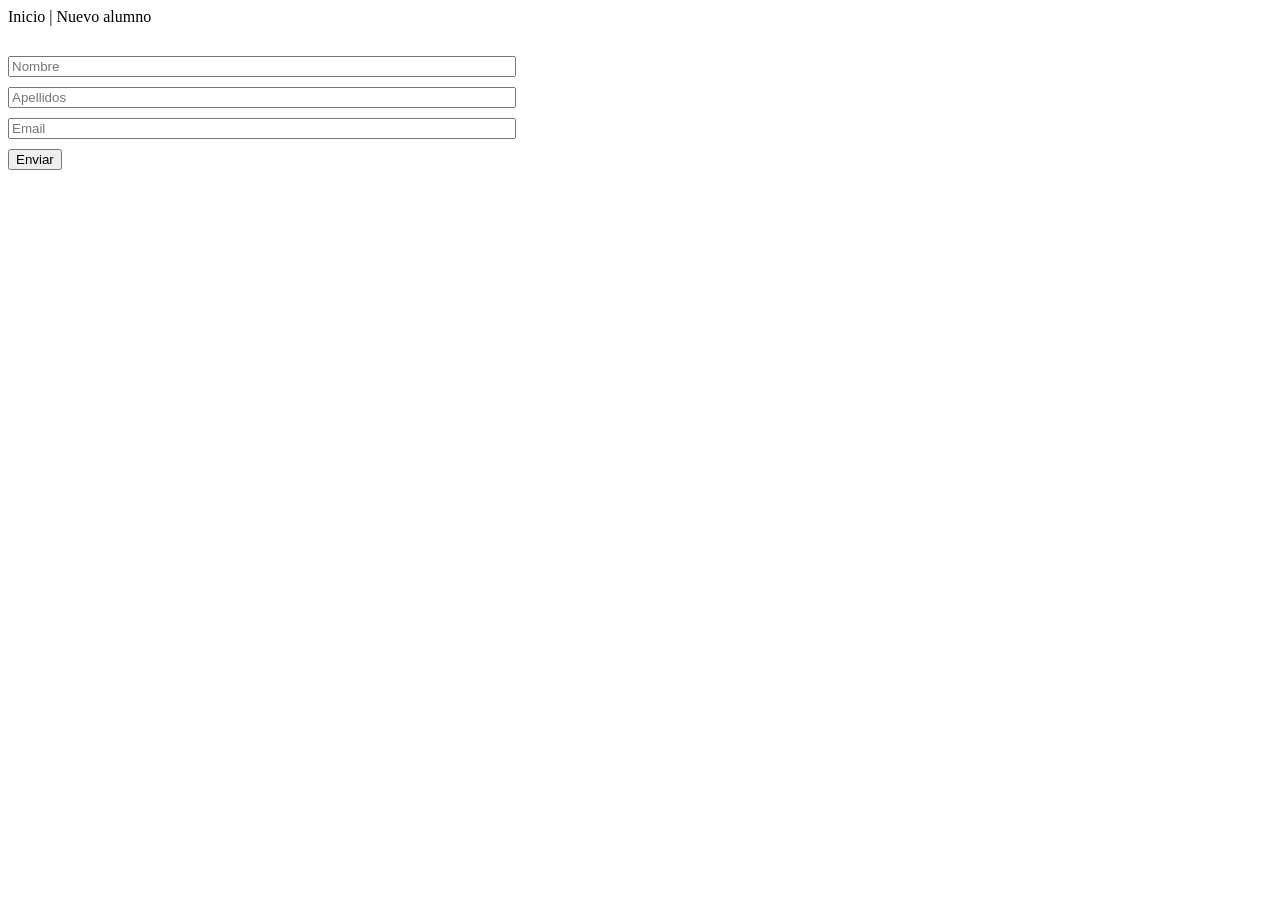
<file: ProyectoFinal/src/main/resources/templates/formulario.html>
<!DOCTYPE html>
<html xmlns:th="http://www.thymeleaf.org">
<head>
<meta charset="UTF-8">
<title>Ejemplo de un CRUD completo</title>
<style type="text/css">
#formulario {
	width: 500px;
	padding-top: 20px;
}

#formulario input {
	margin-top: 10px;
	display: block;
}

input[type="text"], input[type="email"]  {
	width: 100%;
}
</style>
</head>
<body>
	<div id="menu">
		<a th:href="@{/list}">Inicio</a> | <a th:href="@{/nuevo}">Nuevo
			alumno</a>
	</div>
	<div id="formulario">
	
	<!-- Como siempre, el th:action espera el enlace del método del controlador 
	anotado con postMapping que procesará el formulario
	En este caso, estamos usando el operador ternario. 
	Si el id del alumno es distinto de cero, significa que hay alumno por lo que 
	mandaremos al controller editar (ruta escrita en el postMapping). Si el id es cero, significa 
	que no hay alumno por lo que mandamos al controlador de añadir
	un alumno nuevo
	En ambos casos, como no es buena práctica mostrar los id en la gestión de formularios 
	están en un campo oculto (type: "hidden")
	 -->
		<form th:action="${alumno.id != 0} ? @{/editar/submit} : @{/nuevo/submit}" th:object="${alumno}" method="post">
			<input th:if="${alumno.id != 0}" type="hidden" name="id" th:field="*{id}" />
			<input type="text" name="nombre" th:field="*{nombre}"
				placeholder="Nombre" /> 
			<input type="text" name="apellidos"
				th:field="*{apellidos}" placeholder="Apellidos" /> 
			<input
				type="email" name="email" th:field="*{email}" placeholder="Email" />
			<input type="submit" name="enviar" value="Enviar" />
		</form>
	</div>
</body>
</html>
</file>
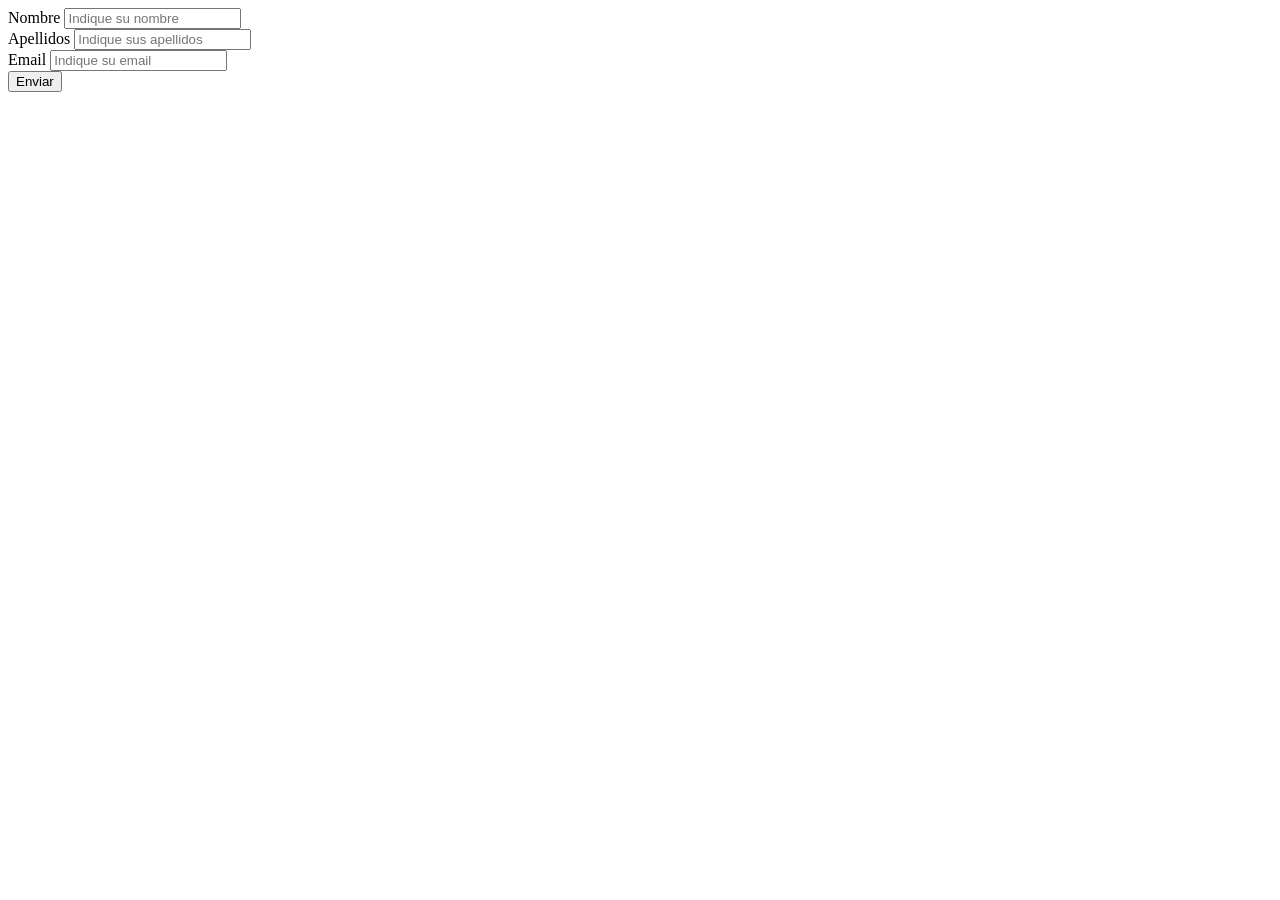
<file: ProyectoFinalPrueba/src/main/resources/templates/vistaFormulario.html>
<!DOCTYPE html>
<html lang="en">
<head th:replace="~{fragmentos/head::head}">
    <meta charset="UTF-8">
    <meta http-equiv="X-UA-Compatible" content="IE=edge">
    <meta name="viewport" content="width=device-width, initial-scale=1.0">
    <title>formulario</title>

</head>

<body>
	<nav th:replace="~{fragmentos/nav::nav}">
		
	</nav>
	<form th:action="${empleado.id != 0} ? @{/editar/submit} : @{/nuevo/submit}" th:object="${empleado}" method="post">
        <div class="formu">
			<input th:if="${empleado.id != 0}" type="hidden" name="id" th:field="*{id}" />
        <div>
            <label for="nombre">Nombre</label>
        <input type="text" id="nombre" name="nombre" th:field="*{nombre}"  placeholder="Indique su nombre" >
        </div>
        <div>
            <label for="apellidos">Apellidos</label>
        <input type="text" id="nombre" name="apellidos" th:field="*{apellidos}"  placeholder="Indique sus apellidos">
        </div>
        
        <div>
            <label for="email">Email</label> 
        <input type="email" id="email" name="email" th:field="*{email}"   placeholder="Indique su email">
        </div>
       
          <input type="submit" name="enviar" value="Enviar" />
       
        
        
    </div>
         </form>
    
   
    
</body>
</html>
</file>
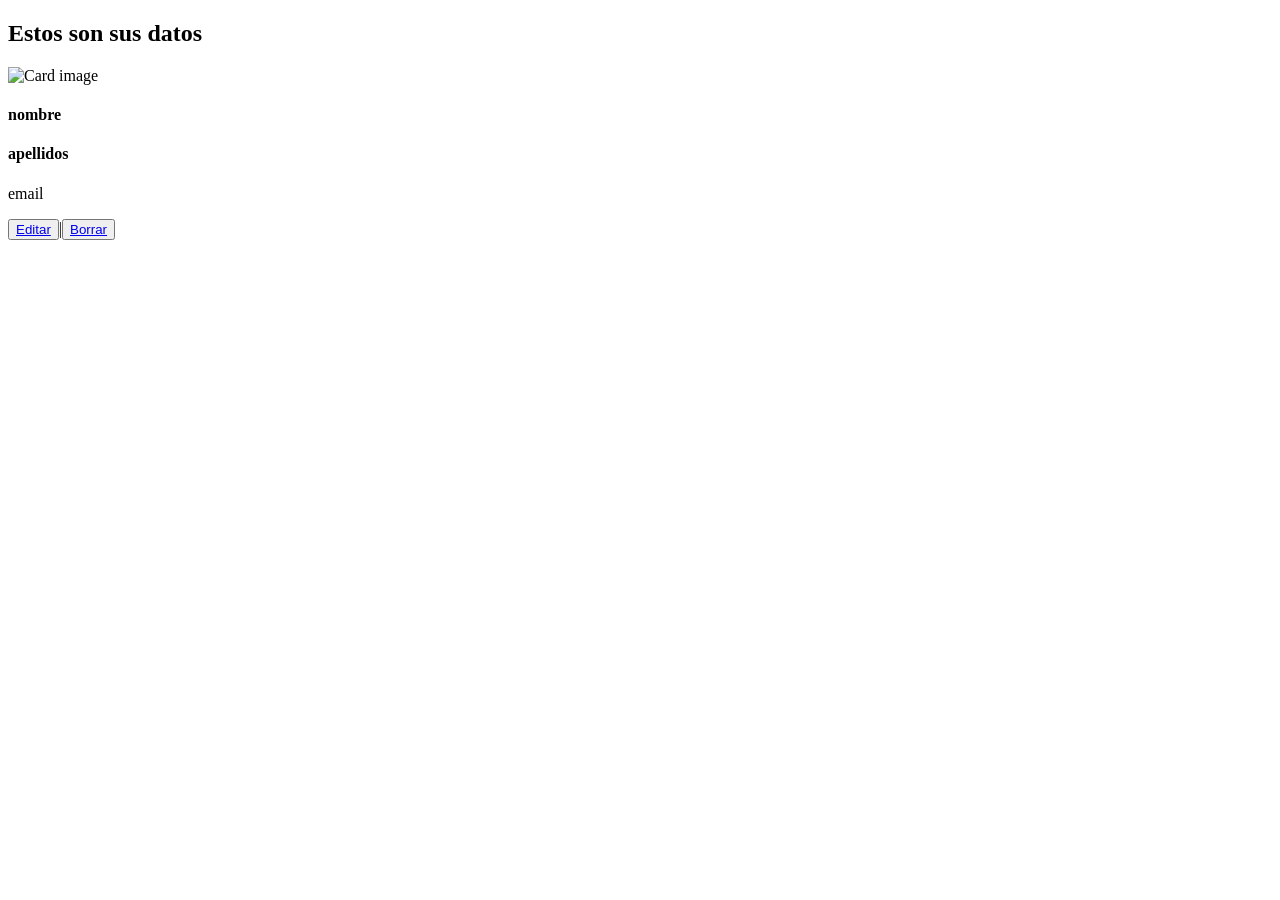
<file: ProyectoFinalPrueba/src/main/resources/templates/vistaFormularioTerminado.html>
<!DOCTYPE html>
<html lang="en">
<head th:replace="~{fragmentos/head::head}">
    <meta charset="UTF-8">
    <meta http-equiv="X-UA-Compatible" content="IE=edge">
    <meta name="viewport" content="width=device-width, initial-scale=1.0">
    <title>index</title>

</head>
<nav th:replace="~{fragmentos/nav::nav}">
	
</nav>
<h2>Estos son sus datos</h2>
<div class="flex">
	<div class="card" style="width:400px" th:each="empleado : ${lista}">
      <img class="card-img-top" th:src="@{/img/perfil2.png}" alt="Card image">
      <div class="card-body">
        <h4 class="card-title" th:text="${empleado.nombre}" >nombre</h4>
        <h4 class="card-title" th:text="${empleado.apellidos}" >apellidos</h4>
        <p class="card-text" th:text="${empleado.email}" >email</p>
       <button class="editar"><a href="#" th:href="@{/editar/{id}(id=${empleado.id})}">Editar</a> </button>|<button class="borrar"><a href="#" th:href="@{/borrar/{id}(id=${empleado.id})}">Borrar</a></button>
      </div>
    </div>
</div>
</file>
